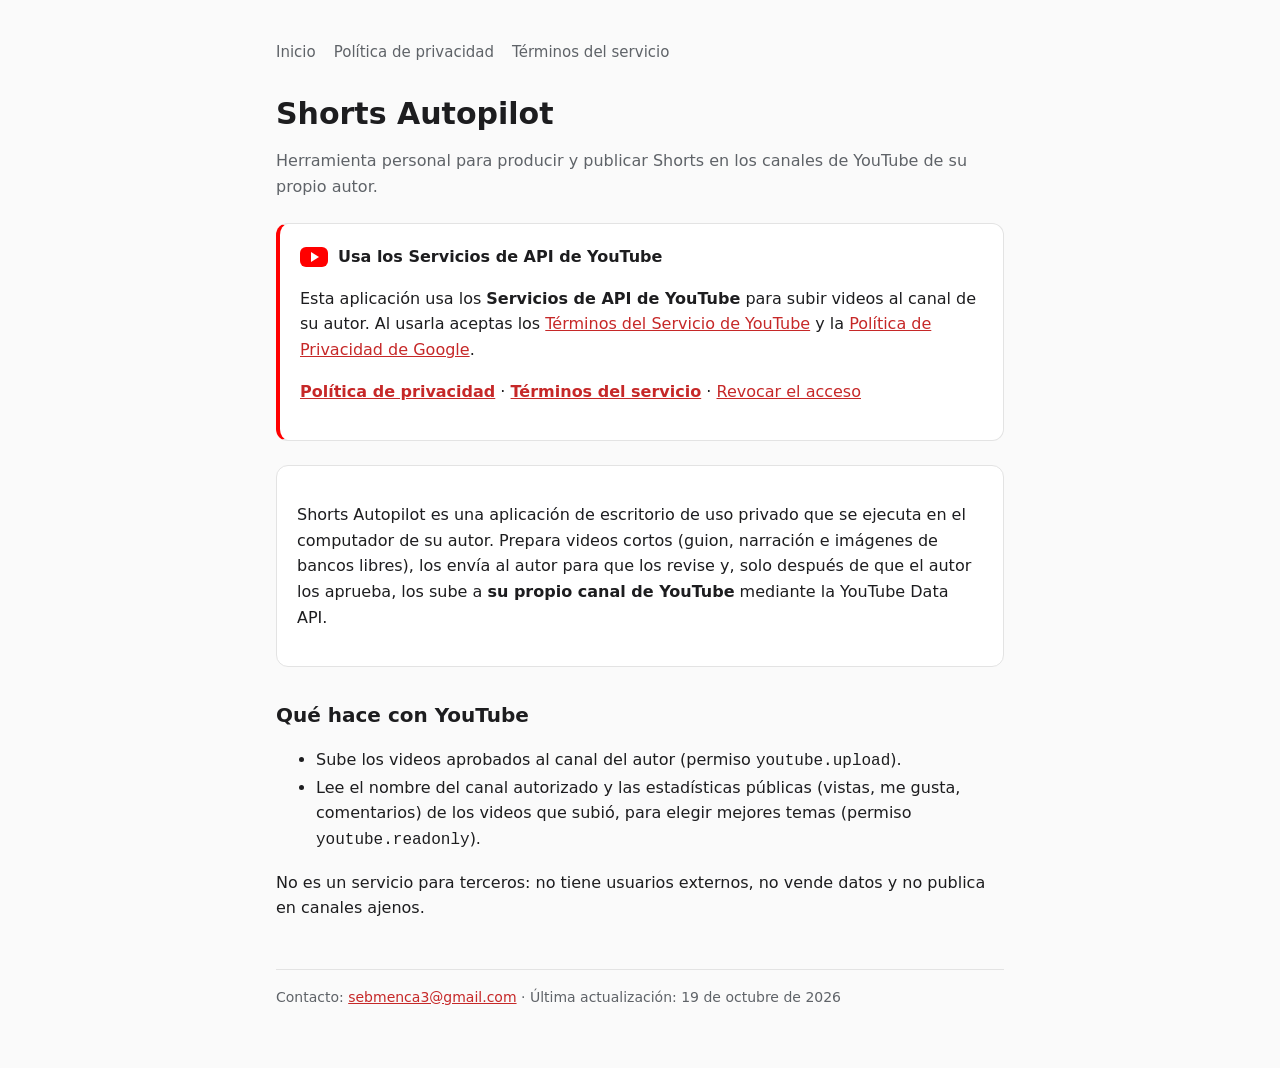
<file: index.html>
<!doctype html><html lang="es"><head><meta charset="utf-8"><meta name="viewport" content="width=device-width, initial-scale=1"><title>Shorts Autopilot</title><link rel="stylesheet" href="style.css"></head><body><main><nav><a href="index.html">Inicio</a><a href="privacidad.html">Política de privacidad</a><a href="terminos.html">Términos del servicio</a></nav>
<h1>Shorts Autopilot</h1>
<p class="muted">Herramienta personal para producir y publicar Shorts en los canales de YouTube de su propio autor.</p>
<div class="card yt">
<p class="yt-badge"><span class="yt-play" aria-hidden="true"></span> Usa los Servicios de API de YouTube</p>
<p>Esta aplicación usa los <strong>Servicios de API de YouTube</strong> para subir videos al canal de su autor.
Al usarla aceptas los <a href="https://www.youtube.com/t/terms">Términos del Servicio de YouTube</a> y la
<a href="https://policies.google.com/privacy">Política de Privacidad de Google</a>.</p>
<p><a href="privacidad.html"><strong>Política de privacidad</strong></a> ·
<a href="terminos.html"><strong>Términos del servicio</strong></a> ·
<a href="https://security.google.com/settings/security/permissions">Revocar el acceso</a></p>
</div>
<div class="card">
<p>Shorts Autopilot es una aplicación de escritorio de uso privado que se ejecuta en el computador de su autor.
Prepara videos cortos (guion, narración e imágenes de bancos libres), los envía al autor para que los revise y,
solo después de que el autor los aprueba, los sube a <strong>su propio canal de YouTube</strong> mediante la YouTube Data API.</p>
</div>
<h2>Qué hace con YouTube</h2>
<ul>
<li>Sube los videos aprobados al canal del autor (permiso <code>youtube.upload</code>).</li>
<li>Lee el nombre del canal autorizado y las estadísticas públicas (vistas, me gusta, comentarios) de los videos que
subió, para elegir mejores temas (permiso <code>youtube.readonly</code>).</li>
</ul>
<p>No es un servicio para terceros: no tiene usuarios externos, no vende datos y no publica en canales ajenos.</p>
<footer>Contacto: <a href="mailto:sebmenca3@gmail.com">sebmenca3@gmail.com</a> · Última actualización: 19 de octubre de 2026</footer></main></body></html>
</file>
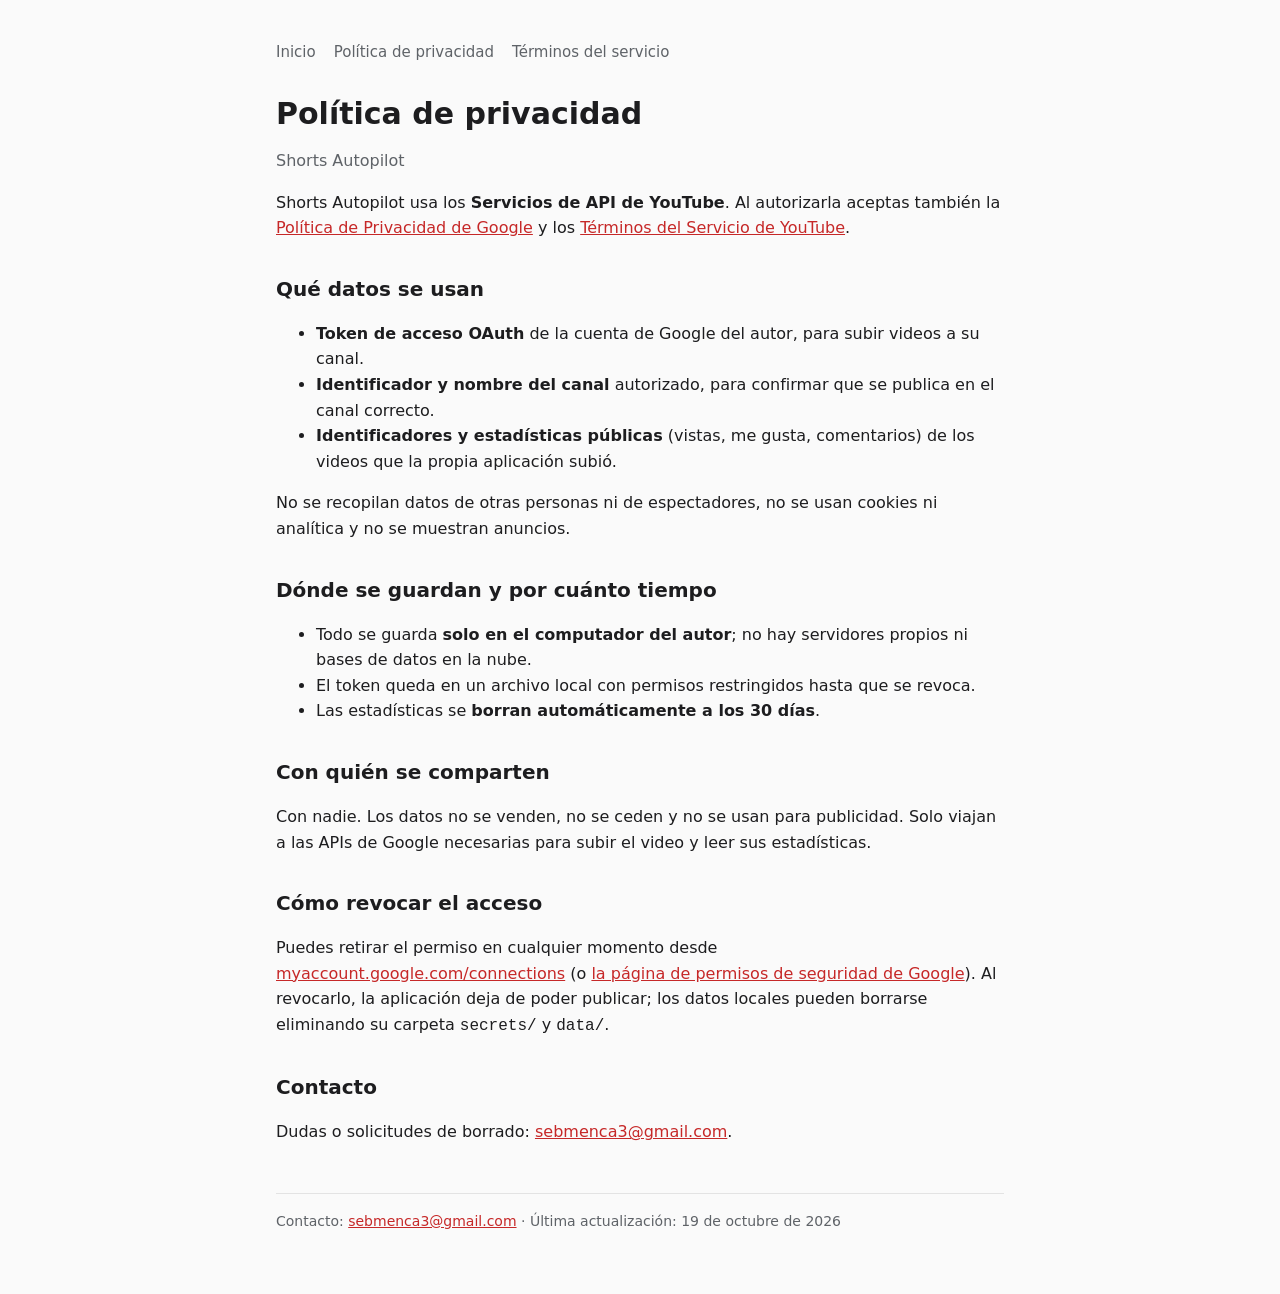
<file: privacidad.html>
<!doctype html><html lang="es"><head><meta charset="utf-8"><meta name="viewport" content="width=device-width, initial-scale=1"><title>Política de privacidad · Shorts Autopilot</title><link rel="stylesheet" href="style.css"></head><body><main><nav><a href="index.html">Inicio</a><a href="privacidad.html">Política de privacidad</a><a href="terminos.html">Términos del servicio</a></nav>
<h1>Política de privacidad</h1>
<p class="muted">Shorts Autopilot</p>
<p>Shorts Autopilot usa los <strong>Servicios de API de YouTube</strong>. Al autorizarla aceptas también la
<a href="https://policies.google.com/privacy">Política de Privacidad de Google</a> y los
<a href="https://www.youtube.com/t/terms">Términos del Servicio de YouTube</a>.</p>

<h2>Qué datos se usan</h2>
<ul>
<li><strong>Token de acceso OAuth</strong> de la cuenta de Google del autor, para subir videos a su canal.</li>
<li><strong>Identificador y nombre del canal</strong> autorizado, para confirmar que se publica en el canal correcto.</li>
<li><strong>Identificadores y estadísticas públicas</strong> (vistas, me gusta, comentarios) de los videos que la propia
aplicación subió.</li>
</ul>
<p>No se recopilan datos de otras personas ni de espectadores, no se usan cookies ni analítica y no se muestran anuncios.</p>

<h2>Dónde se guardan y por cuánto tiempo</h2>
<ul>
<li>Todo se guarda <strong>solo en el computador del autor</strong>; no hay servidores propios ni bases de datos en la nube.</li>
<li>El token queda en un archivo local con permisos restringidos hasta que se revoca.</li>
<li>Las estadísticas se <strong>borran automáticamente a los 30 días</strong>.</li>
</ul>

<h2>Con quién se comparten</h2>
<p>Con nadie. Los datos no se venden, no se ceden y no se usan para publicidad. Solo viajan a las APIs de Google
necesarias para subir el video y leer sus estadísticas.</p>

<h2>Cómo revocar el acceso</h2>
<p>Puedes retirar el permiso en cualquier momento desde
<a href="https://myaccount.google.com/connections">myaccount.google.com/connections</a>
(o <a href="https://security.google.com/settings/security/permissions">la página de permisos de seguridad de Google</a>).
Al revocarlo, la aplicación deja de poder publicar; los datos locales pueden borrarse eliminando su carpeta
<code>secrets/</code> y <code>data/</code>.</p>

<h2>Contacto</h2>
<p>Dudas o solicitudes de borrado: <a href="mailto:sebmenca3@gmail.com">sebmenca3@gmail.com</a>.</p>
<footer>Contacto: <a href="mailto:sebmenca3@gmail.com">sebmenca3@gmail.com</a> · Última actualización: 19 de octubre de 2026</footer></main></body></html>
</file>
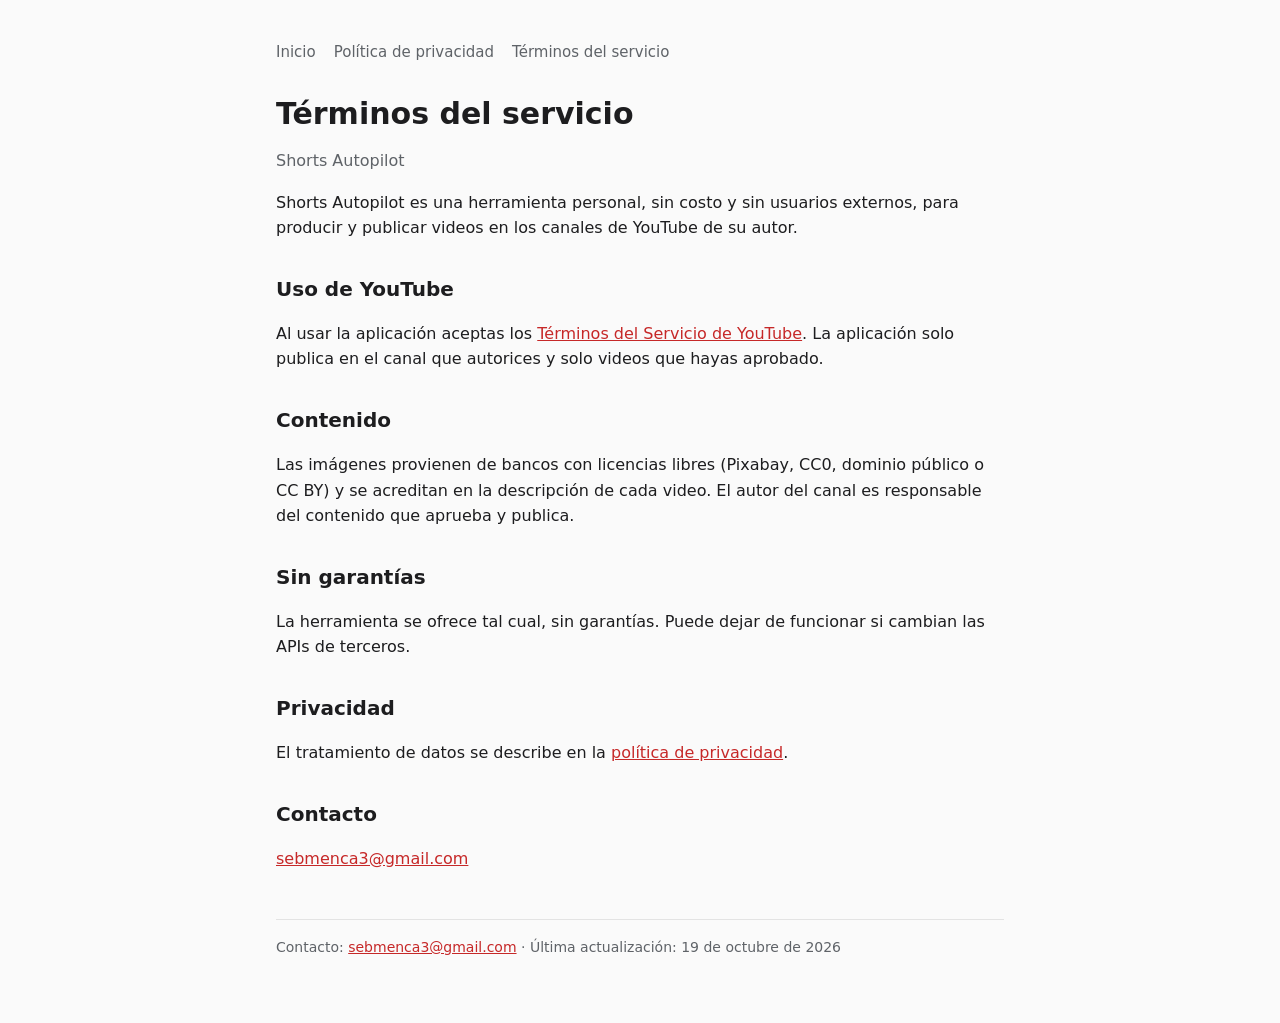
<file: terminos.html>
<!doctype html><html lang="es"><head><meta charset="utf-8"><meta name="viewport" content="width=device-width, initial-scale=1"><title>Términos del servicio · Shorts Autopilot</title><link rel="stylesheet" href="style.css"></head><body><main><nav><a href="index.html">Inicio</a><a href="privacidad.html">Política de privacidad</a><a href="terminos.html">Términos del servicio</a></nav>
<h1>Términos del servicio</h1>
<p class="muted">Shorts Autopilot</p>
<p>Shorts Autopilot es una herramienta personal, sin costo y sin usuarios externos, para producir y publicar videos en
los canales de YouTube de su autor.</p>
<h2>Uso de YouTube</h2>
<p>Al usar la aplicación aceptas los <a href="https://www.youtube.com/t/terms">Términos del Servicio de YouTube</a>.
La aplicación solo publica en el canal que autorices y solo videos que hayas aprobado.</p>
<h2>Contenido</h2>
<p>Las imágenes provienen de bancos con licencias libres (Pixabay, CC0, dominio público o CC BY) y se acreditan en la
descripción de cada video. El autor del canal es responsable del contenido que aprueba y publica.</p>
<h2>Sin garantías</h2>
<p>La herramienta se ofrece tal cual, sin garantías. Puede dejar de funcionar si cambian las APIs de terceros.</p>
<h2>Privacidad</h2>
<p>El tratamiento de datos se describe en la <a href="privacidad.html">política de privacidad</a>.</p>
<h2>Contacto</h2>
<p><a href="mailto:sebmenca3@gmail.com">sebmenca3@gmail.com</a></p>
<footer>Contacto: <a href="mailto:sebmenca3@gmail.com">sebmenca3@gmail.com</a> · Última actualización: 19 de octubre de 2026</footer></main></body></html>
</file>
<file: style.css>
:root { --bg:#fafafa; --fg:#1d1d1f; --muted:#5f6368; --accent:#c62828; --card:#fff; --line:#e3e3e3; }
@media (prefers-color-scheme: dark) { :root { --bg:#121212; --fg:#ececec; --muted:#a0a0a0; --accent:#ef5350; --card:#1c1c1c; --line:#2c2c2c; } }
* { box-sizing:border-box; }
body { margin:0; background:var(--bg); color:var(--fg); font:16px/1.6 system-ui, -apple-system, "Segoe UI", Roboto, sans-serif; }
main { max-width:760px; margin:0 auto; padding:40px 16px 64px; }
nav { display:flex; gap:18px; flex-wrap:wrap; margin-bottom:32px; font-size:15px; }
nav a { color:var(--muted); text-decoration:none; } nav a:hover { color:var(--accent); }
h1 { font-size:30px; line-height:1.2; margin:0 0 8px; } h2 { font-size:20px; margin:32px 0 8px; }
.muted { color:var(--muted); } a { color:var(--accent); }
.card { background:var(--card); border:1px solid var(--line); border-radius:12px; padding:20px; margin:24px 0; }
footer { margin-top:48px; padding-top:16px; border-top:1px solid var(--line); color:var(--muted); font-size:14px; }
.yt { border-left:4px solid #ff0000; }
.yt-badge { display:flex; align-items:center; gap:10px; font-weight:600; margin-top:0; }
.yt-play { width:28px; height:20px; border-radius:6px; background:#ff0000; position:relative; flex:none; }
.yt-play::after { content:""; position:absolute; left:11px; top:5px; border-left:8px solid #fff; border-top:5px solid transparent; border-bottom:5px solid transparent; }
</file>
